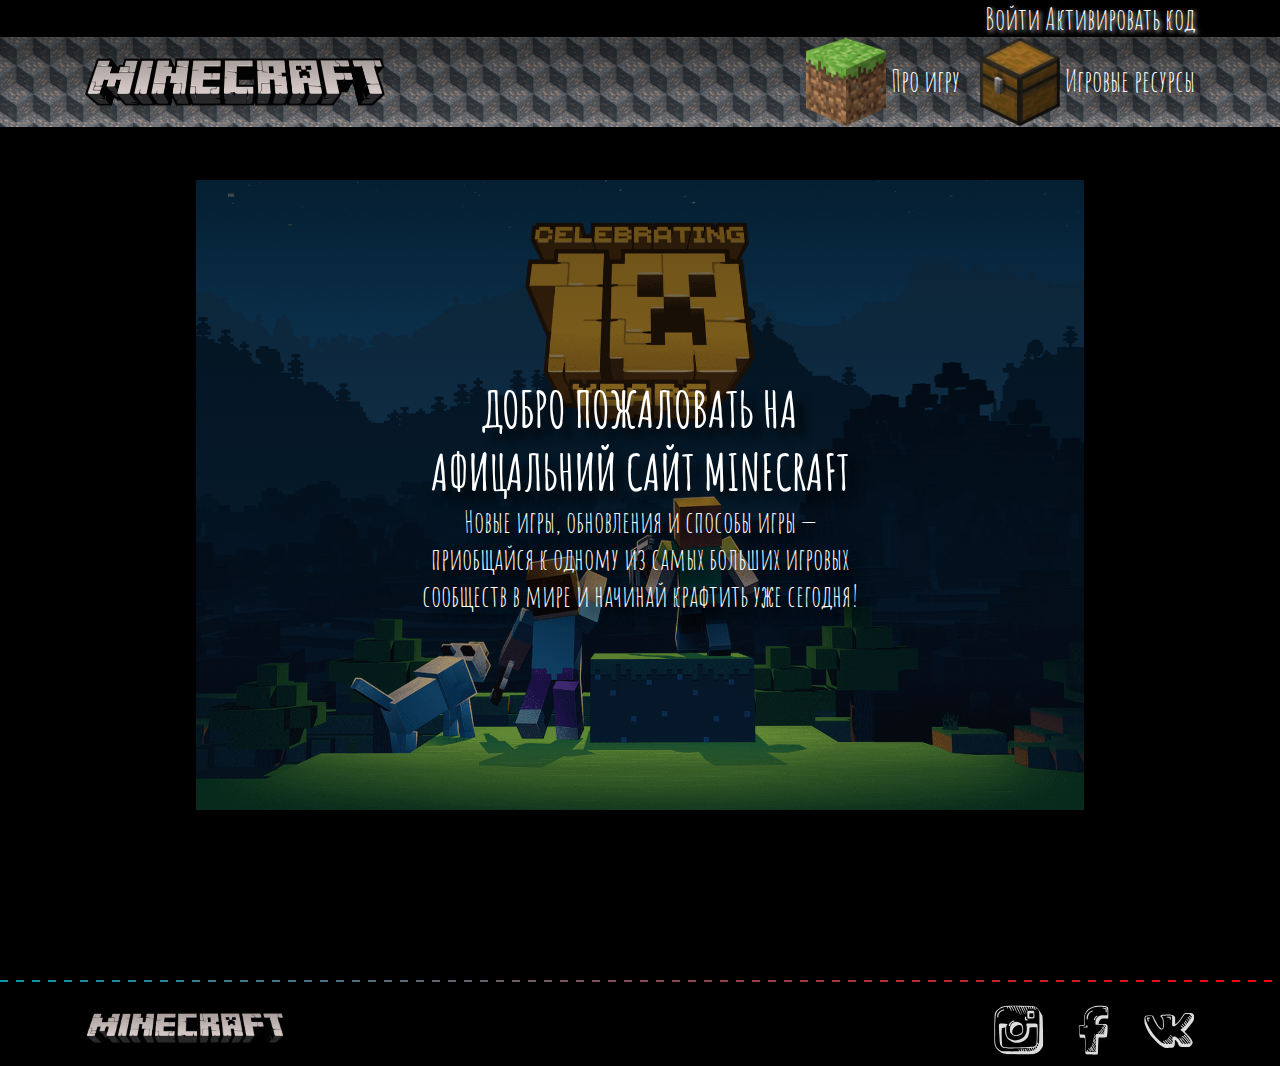
<file: index.html>
<!DOCTYPE html>
<html lang="en">
<head>
    <meta charset="UTF-8">
    <meta name="viewport" content="width=device-width, initial-scale=1.0">
    <title>Document</title>

    <!-- FAVICON -->
    <link rel="icon" href="./iimg/favicon/favicon.ico" type="image/x-icon">

    <!-- STYLES -->
    <link rel="stylesheet" href="./css/reset.css">
    <link rel="stylesheet" href="./css/style.css">

    <!-- FONTS -->
    <link rel="preconnect" href="https://fonts.googleapis.com">
    <link rel="preconnect" href="https://fonts.gstatic.com" crossorigin>
    <link href="https://fonts.googleapis.com/css2?family=Amatic+SC:wght@400;700&display=swap" rel="stylesheet">

</head>
<body>
    <header class="header">
            <div class="header__content">

                <div class="header__top">
                    <div class="container">
                        <a href="" class="link-action">
                            Войти
                        </a>
                        <a href="" class="link-action">
                            Активировать код
                        </a>
                    </div>
                </div>

                <div class="header__bottom">
                    <div class="container">
                        <a href="" class="logo">
                            <img src="./iimg/logo_gray.png" alt="">
                        </a>
                        <nav class="menu">
                            <ul class="menu__list">
    
                                <li class="menu__item">
                                    <a href="./about-game.html" class="link-page">
                                        <span class="link-page__wrapper-img">
                                            <img src="./iimg/grass.png" alt="">
                                        </span>
                                        <span class="link-page__wrapper-text">
                                            Про игру
                                        </span>
                                    </a>
                                </li>
    
                                <li class="menu__item">
                                    <a href="./resourse.html" class="link-page">
                                        <span class="link-page__wrapper-img">
                                            <img src="./iimg/chest.png" alt="">
                                        </span>
                                        <span class="link-page__wrapper-text">
                                            Игровые ресурсы
                                        </span>
                                    </a>
                                </li>
    
                            </ul>
                        </nav>
                    </div>
                </div>
            </div>
    </header>
    <main>
        <section class="about-game">
            <div class="container">
                <div class="about-game__content">
                    <div class="img-cont">
                        <div class="img-cont__description">
                            <h1 class="welcome">ДОБРО ПОЖАЛОВАТЬ НА АФИЦАЛЬНИЙ САЙТ MINECRAFT</h1>
                            <p>
                                Новые игры, обновления и способы игры — приобщайся к одному из самых больших игровых сообществ в мире и начинай крафтить уже сегодня!
                            </p>
                        </div>
                    </div>
                </div>
            </div>
        </section>
    </main>
    <footer class="footer">
        <hr class="border-line">
        <div class="container">
            <div class="footer__content">
                <a href="" class="logo-footer">
                    <img src="./iimg/logo_gray.png" alt="">
                </a>
                <ul class="social-list">
                    <li class="social-list__item">
                        <a href="" class="social-link">
                            <svg width="50" height="50" viewBox="0 0 50 50" fill="none" xmlns="http://www.w3.org/2000/svg">
                                <g clip-path="url(#clip0_1_19)">
                                <path d="M49.007 24.862C48.907 19.362 48.707 11.462 48.407 10.262C48.107 9.06199 44.307 3.46199 43.007 2.26199C41.707 1.06199 39.307 0.461989 37.107 0.461989C34.907 0.361989 17.107 -0.338011 12.207 0.261989C7.30701 0.861989 5.40701 2.76199 4.10701 3.86199C3.00701 4.86199 1.60701 5.86199 1.00701 7.76199C0.407008 9.66199 0.307008 15.162 0.207008 20.962C0.107008 26.862 0.207008 33.462 0.207008 36.262C0.207008 39.062 1.50701 41.762 2.90701 43.562C4.30701 45.362 7.20701 47.262 8.90701 47.862C10.607 48.462 11.307 48.762 16.107 48.862C21.007 48.962 24.307 49.162 31.007 49.062C37.607 48.962 40.207 48.662 43.107 47.262C46.007 45.862 48.207 42.362 48.907 40.462C49.607 38.562 49.107 30.462 49.007 24.862ZM35.907 45.762C35.807 45.862 34.907 46.062 34.807 45.862C34.607 45.662 33.307 42.862 33.307 42.762C33.307 42.562 34.507 42.562 34.607 42.662C34.707 42.762 36.007 45.662 35.907 45.762ZM11.107 26.862C11.207 28.062 11.907 31.962 14.507 34.062C17.107 36.162 19.307 37.062 21.607 37.262C23.907 37.462 27.007 36.962 28.707 36.062C30.407 35.162 33.007 33.362 33.907 31.262C34.807 29.162 35.407 26.462 35.407 25.062C35.407 23.662 35.607 22.162 35.707 22.062C35.807 21.962 42.407 21.662 42.607 21.962C42.807 22.262 42.907 31.762 42.707 34.462C42.507 37.162 42.507 39.362 41.507 40.062C40.507 40.862 40.507 41.162 37.307 41.362C34.107 41.562 29.507 42.062 24.607 42.062C19.707 42.062 14.007 41.962 12.007 41.762C10.007 41.562 8.40701 40.962 8.20701 40.162C8.00701 39.362 7.80701 33.662 7.70701 30.162C7.60701 26.662 7.70701 23.062 7.90701 22.762C8.10701 22.562 11.307 21.662 11.407 21.762C11.307 21.962 11.007 25.662 11.107 26.862ZM36.807 45.562C36.607 45.462 35.407 42.562 35.407 42.562C35.407 42.462 36.507 42.462 36.607 42.462C36.707 42.462 38.307 44.962 38.207 45.062C38.107 45.162 36.907 45.662 36.807 45.562ZM39.907 44.662C39.707 44.862 39.107 44.962 39.007 44.962C38.907 44.962 37.707 42.462 37.607 42.362C37.507 42.262 38.607 42.262 38.707 42.362C39.007 42.562 40.107 44.562 39.907 44.662ZM40.707 44.262C40.507 44.162 39.707 42.462 39.607 42.362C39.607 42.262 40.507 41.862 40.607 41.962C40.807 42.062 41.607 43.562 41.607 43.562C41.607 43.562 40.907 44.262 40.707 44.262ZM42.307 42.862C42.107 42.762 41.507 41.562 41.407 41.462C41.407 41.362 42.307 40.762 42.307 40.762C42.307 40.762 43.107 41.562 43.107 41.662C43.107 41.762 42.507 42.962 42.307 42.862ZM43.607 40.762C43.407 40.862 42.807 39.862 42.807 39.762C42.807 39.662 42.907 38.462 43.107 38.462C43.207 38.462 44.207 39.562 44.307 39.662C44.407 39.762 43.807 40.762 43.607 40.762ZM45.307 26.562C45.107 31.862 45.207 34.462 45.107 36.062C44.907 37.662 44.607 38.562 44.507 38.562C44.407 38.562 43.407 37.162 43.407 36.962C43.407 36.762 43.507 32.662 43.607 29.462C43.707 26.262 43.707 20.862 43.607 19.862C43.507 18.862 43.207 18.462 42.607 18.262C42.007 18.062 37.707 18.062 35.507 18.062C33.307 18.062 32.707 18.062 32.507 18.262C32.407 18.462 32.307 19.462 32.407 19.862C32.507 20.262 32.807 21.062 32.807 21.162C32.807 21.262 33.007 26.362 31.907 28.362C30.907 30.362 29.907 32.462 26.307 33.762C22.707 35.062 21.007 35.362 17.807 34.262C14.607 33.162 13.307 31.062 12.807 29.662C12.307 28.262 12.007 24.862 12.207 22.762C12.407 20.662 12.507 20.262 12.907 19.862C13.207 19.462 13.607 19.262 13.507 18.962C13.407 18.662 13.107 18.562 12.007 18.262C10.907 17.962 8.00701 18.062 7.00701 17.962C6.00701 17.862 5.30701 18.062 5.00701 18.962C4.60701 19.962 5.30701 28.562 5.50701 32.662C5.70701 36.762 5.90701 38.962 6.90701 40.362C7.90701 41.762 8.70701 42.262 10.207 42.462C11.707 42.662 14.507 43.062 17.307 42.962C20.207 42.862 27.107 42.662 28.807 42.662C30.507 42.662 32.607 42.562 32.707 42.562C32.807 42.562 34.207 45.562 34.107 45.662C34.007 45.762 33.207 45.862 33.007 45.762C32.907 45.662 31.707 43.062 31.407 43.062C31.107 43.062 30.607 43.262 30.607 43.462C30.607 43.662 32.007 45.762 31.907 45.762C31.807 45.762 30.607 45.862 30.407 45.762C30.307 45.662 29.407 43.262 29.307 43.262C29.207 43.262 28.707 43.262 28.607 43.462C28.507 43.562 29.507 45.662 29.407 45.662C29.307 45.662 28.507 45.762 28.407 45.562C28.307 45.462 27.507 43.362 27.307 43.362C27.107 43.362 26.707 43.562 26.707 43.662C26.707 43.762 27.407 45.662 27.307 45.662C27.207 45.662 26.107 45.762 26.007 45.662C25.907 45.562 25.407 43.962 25.207 43.962C25.007 43.962 24.407 44.162 24.507 44.362C24.607 44.562 25.207 45.762 25.007 45.762C24.807 45.762 19.307 46.062 14.707 45.862C10.107 45.662 8.30701 46.062 6.60701 45.162C4.90701 44.262 2.60701 41.962 1.90701 40.162C1.20701 38.462 0.907008 33.762 1.10701 30.362C1.30701 26.962 0.907008 22.162 1.20701 17.462C1.50701 12.762 1.10701 6.86199 4.70701 4.36199C5.50701 3.76199 7.50701 2.36199 8.90701 1.96199C10.207 1.56199 12.407 1.06199 12.707 1.36199C13.007 1.66199 13.307 3.16199 13.607 3.16199C13.907 3.16199 14.407 3.06199 14.307 2.76199C14.207 2.46199 13.607 1.36199 13.807 1.36199C14.007 1.36199 14.407 1.26199 14.607 1.36199C14.707 1.46199 16.207 3.26199 16.607 4.36199C17.007 5.46199 17.007 5.46199 17.207 5.46199C17.407 5.46199 17.607 5.26199 17.607 4.96199C17.507 4.66199 17.007 3.06199 16.607 2.26199C16.107 1.46199 15.807 1.06199 16.007 1.06199C16.207 1.06199 16.607 0.761989 16.907 1.06199C17.207 1.36199 18.507 3.26199 19.007 4.16199C19.507 5.06199 19.407 5.36199 19.607 5.36199C19.807 5.36199 20.107 5.26199 20.007 4.76199C19.807 4.26199 19.307 3.06199 18.807 2.16199C18.307 1.26199 18.007 0.861989 18.107 0.861989C18.207 0.861989 19.407 0.761989 19.607 0.961989C19.807 1.16199 21.407 4.36199 22.007 5.56199C22.607 6.76199 22.907 7.76199 23.107 7.76199C23.307 7.76199 23.507 7.66199 23.407 7.46199C23.307 7.26199 21.607 3.56199 21.207 2.36199C20.807 1.16199 20.607 0.861989 20.807 0.861989C21.007 0.861989 21.707 0.661989 21.907 0.861989C22.107 1.06199 23.407 3.86199 24.407 5.76199C25.407 7.66199 26.207 9.26199 26.307 9.26199C26.407 9.26199 26.607 9.06199 26.507 8.76199C26.307 8.46199 24.507 4.16199 24.107 3.36199C23.707 2.56199 23.007 0.861989 23.207 0.861989C23.407 0.861989 24.207 0.761989 24.307 0.961989C24.407 1.16199 26.307 4.26199 27.107 6.36199C27.907 8.46199 28.107 9.06199 28.207 9.06199C28.307 9.06199 28.407 8.86199 28.407 8.76199C28.407 8.66199 27.207 5.26199 26.507 3.76199C25.807 2.26199 25.307 1.16199 25.507 1.16199C25.707 1.16199 26.707 1.06199 26.807 1.26199C26.907 1.46199 29.007 5.76199 29.507 6.86199C30.007 7.96199 30.307 8.66199 30.407 8.66199C30.507 8.66199 30.707 8.46199 30.607 8.06199C30.407 7.66199 28.907 3.36199 28.407 2.46199C27.907 1.56199 27.807 1.16199 28.007 1.16199C28.207 1.16199 28.807 1.06199 28.907 1.36199C29.007 1.66199 31.807 7.86199 31.907 7.86199C32.007 7.86199 32.207 7.76199 32.207 7.56199C32.207 7.36199 30.507 3.06199 30.207 2.26199C29.907 1.56199 29.807 1.16199 30.007 1.16199C30.207 1.16199 31.207 1.16199 31.207 1.26199C31.207 1.36199 33.107 5.56199 33.307 5.56199C33.507 5.56199 33.607 5.46199 33.607 5.16199C33.607 4.86199 32.407 2.06199 32.307 1.86199C32.207 1.56199 32.007 1.36199 32.207 1.26199C32.407 1.26199 33.607 1.36199 33.607 1.36199C33.607 1.36199 34.607 3.46199 34.807 3.46199C35.007 3.46199 35.507 3.16199 35.307 2.76199C35.107 2.36199 34.507 1.16199 34.707 1.16199C34.907 1.16199 35.507 1.06199 35.607 1.26199C35.707 1.46199 36.807 3.86199 37.107 3.86199C37.407 3.86199 37.607 3.66199 37.607 3.46199C37.507 3.26199 36.407 1.16199 36.507 1.16199C36.607 1.16199 37.607 1.06199 37.707 1.26199C37.907 1.46199 38.707 3.46199 39.107 3.46199C39.507 3.46199 39.707 3.06199 39.607 2.96199C39.507 2.76199 38.707 1.26199 38.907 1.26199C39.107 1.26199 39.407 1.16199 39.607 1.46199C39.807 1.76199 41.107 4.86199 41.207 4.86199C41.307 4.86199 41.807 4.46199 41.707 4.26199C41.607 4.06199 40.507 1.56199 40.707 1.46199C40.907 1.36199 41.507 1.46199 41.907 2.06199C42.307 2.66199 42.507 3.46199 42.707 3.46199C42.907 3.46199 43.307 3.16199 43.407 3.16199C43.507 3.16199 45.207 4.86199 45.307 7.96199C45.407 11.062 45.507 21.262 45.307 26.562ZM9.70701 3.96199C9.10701 3.96199 7.20701 4.66199 5.80701 5.66199C4.40701 6.66199 3.40701 8.66199 3.30701 9.36199C3.20701 10.062 3.30701 11.762 3.40701 11.862C3.60701 12.062 4.10701 11.962 4.30701 11.862C4.50701 11.762 4.40701 11.062 4.30701 10.462C4.20701 9.76199 4.70701 8.66199 5.40701 7.76199C6.10701 6.86199 7.60701 5.66199 8.40701 5.36199C9.20701 5.06199 10.007 4.96199 10.207 4.76199C10.407 4.56199 10.307 4.06199 9.70701 3.96199ZM32.307 13.562C32.007 13.462 32.207 11.562 32.107 11.362C32.007 11.162 31.007 11.062 31.007 11.262C31.007 11.462 30.807 14.262 31.007 14.562C31.207 14.862 32.907 14.962 33.307 14.962C33.707 14.962 33.607 14.362 33.507 14.062C33.507 13.662 32.607 13.662 32.307 13.562ZM39.007 5.26199C38.407 5.16199 34.207 5.26199 33.707 5.46199C33.207 5.66199 33.207 7.06199 33.307 8.36199C33.407 9.66199 33.407 12.462 33.607 12.662C34.107 13.262 39.307 13.062 40.007 12.862C40.707 12.662 40.407 8.26199 40.307 7.16199C40.207 6.06199 39.607 5.36199 39.007 5.26199ZM39.107 11.662C38.807 11.662 35.707 11.762 35.507 11.562C35.307 11.362 35.407 8.16199 35.507 7.86199C35.607 7.66199 39.107 7.56199 39.307 7.76199C39.507 7.96199 39.407 11.662 39.107 11.662ZM20.107 15.962C20.607 15.862 20.407 15.162 20.107 15.062C19.807 14.962 18.707 15.262 17.407 16.162C16.007 17.062 15.107 18.362 14.907 18.962C14.707 19.562 14.807 20.362 15.007 20.462C15.007 20.462 15.507 20.562 15.807 20.562C16.107 20.562 16.107 19.062 17.007 17.962C17.807 16.762 19.607 16.062 20.107 15.962ZM22.607 16.262C19.807 16.062 17.907 17.962 17.307 18.662C15.707 20.662 15.707 25.062 16.307 26.962C16.907 28.862 20.107 30.362 21.307 30.562C22.507 30.862 27.107 29.962 28.407 27.762C29.707 25.562 29.307 22.162 28.607 19.962C27.907 17.762 25.407 16.562 22.607 16.262ZM27.607 27.362C26.407 28.562 24.307 29.762 22.107 29.662C19.907 29.562 17.907 28.462 18.207 25.962C18.507 23.462 19.607 22.562 20.707 21.462C21.407 20.762 23.307 19.562 24.807 19.562C26.307 19.562 27.107 19.462 27.807 21.062C28.507 22.662 28.707 26.162 27.607 27.362Z" fill="#ddd"/>
                                </g>
                                <defs>
                                <clipPath id="clip0_1_19">
                                <rect width="49.111" height="49.111" fill="white" transform="translate(0.16301)"/>
                                </clipPath>
                                </defs>
                                </svg>
                                
                        </a>
                    </li>
                    <li class="social-list__item">
                        <a href="" class="social-link">
                            <svg width="50" height="50" viewBox="0 0 50 50" fill="none" xmlns="http://www.w3.org/2000/svg">
                                <g clip-path="url(#clip0_1_2)">
                                <path d="M39.156 2.4C38.856 0.3 33.856 0 30.956 0C28.056 0 25.056 0.3 21.156 2.4C17.256 4.5 15.956 8.1 15.356 10.3C14.956 12.6 15.556 19 15.556 19.2C15.556 19.4 12.556 19.4 11.356 19.4C10.156 19.5 9.956 20 9.856 20.3C9.756 20.6 10.356 29 10.356 29L10.756 32C11.456 32.4 14.656 32.2 15.156 32.3C15.756 32.4 15.956 33.2 15.956 35.3C16.056 37.4 16.356 45.5 16.356 47.2C16.456 48.9 17.156 48.9 18.956 48.9C20.756 48.9 27.756 49.2 28.156 49.2C28.556 49.2 28.956 48.7 28.956 47.1C28.956 45.5 29.456 32.4 29.556 32.1C29.656 31.8 30.656 32.1 31.556 32.1C32.456 32.1 36.756 31.8 37.556 31.7C38.356 31.6 38.656 23.7 38.656 21.2C38.656 18.7 36.956 18.5 35.956 18.5C34.856 18.4 29.856 18.7 29.556 18.4C29.256 18.2 30.556 14.3 32.156 13.5C33.856 12.7 37.956 13.1 38.456 13.2C38.956 13.3 39.356 12.1 39.356 11.2C39.356 10.2 39.356 4.5 39.156 2.4ZM35.556 19.3C35.756 19.3 36.456 20.1 36.656 20.4C36.856 20.7 36.556 21.3 36.456 21.4C36.356 21.5 35.556 20 35.456 19.8C35.356 19.6 35.456 19.3 35.556 19.3ZM38.156 9.8C37.656 9.9 33.256 9.4 30.656 10.3C28.156 11.2 26.756 13.8 26.556 15.2C26.356 16.6 26.356 19.2 26.756 19.2C27.156 19.2 30.756 19.3 32.056 19.3C33.456 19.4 34.156 19.3 34.256 19.5C34.356 19.7 36.256 22.4 36.256 22.6C36.256 22.8 36.056 23.7 35.956 23.6C35.856 23.5 34.056 20.4 33.956 20.5C33.856 20.6 33.456 21.1 33.756 21.4C33.956 21.7 35.856 24.6 35.856 24.7C35.856 24.8 35.556 25.5 35.456 25.3C35.356 25.1 33.156 21.4 33.056 21.5C32.956 21.6 32.556 22 32.756 22.3C32.956 22.6 35.256 25.9 35.256 26C35.256 26.2 35.256 27.5 35.056 27.5C34.856 27.4 32.756 23.5 32.456 23.5C32.056 23.5 31.956 24.2 32.156 24.4C32.356 24.6 34.856 28.3 34.856 28.4C34.856 28.5 34.256 28.8 34.056 28.7C33.856 28.5 31.856 24.7 31.656 24.7C31.456 24.7 30.856 25 31.056 25.2C31.256 25.5 33.156 28.6 33.056 28.7C32.956 28.7 32.556 28.9 32.256 28.5C31.956 28.2 30.356 25.4 30.156 25.5C29.956 25.6 29.556 26 29.756 26.2C29.956 26.5 31.756 28.6 31.556 28.7C31.356 28.8 30.356 28.7 30.256 28.6C30.156 28.5 29.156 26.5 28.956 26.5C28.756 26.5 28.456 26.9 28.556 27.1C28.656 27.3 29.456 28.6 29.356 28.6C29.256 28.6 27.056 28.5 26.956 28.8C26.856 29.1 27.056 30.9 26.956 30.9C26.856 30.8 25.856 28.8 25.656 28.8C25.456 28.8 25.256 29.4 25.356 29.6C25.456 29.9 27.056 31.7 27.056 31.9C27.156 32.1 27.156 33.6 26.956 33.4C26.856 33.2 25.356 30.5 25.256 30.6C25.156 30.7 24.856 31.3 24.956 31.5C25.056 31.7 27.056 34.5 27.056 34.7C27.056 34.9 27.156 36.8 27.056 36.7C26.956 36.5 24.756 32.5 24.656 32.5C24.456 32.5 24.356 33.4 24.456 33.7C24.556 34 27.056 37.7 27.056 37.9C27.056 38.1 27.156 39.1 26.956 39C26.856 38.9 24.256 34.1 24.056 34.2C23.956 34.3 23.856 35 23.856 35.3C23.956 35.6 26.856 40.1 26.956 40.2C27.056 40.3 26.956 42.3 26.856 42.2C26.756 42.1 23.756 36.9 23.556 36.9C23.356 36.9 23.256 37.8 23.356 38.1C23.456 38.3 26.856 43.1 26.856 43.3C26.856 43.6 26.956 44.8 26.856 44.7C26.756 44.6 23.156 38.8 23.056 38.8C22.956 38.8 22.756 39.6 22.756 39.8C22.856 40 26.756 45.9 26.756 46.1C26.756 46.3 26.756 46.5 26.456 46.5C26.256 46.5 25.956 46.5 25.756 46.3C25.556 46.1 22.256 40.7 22.056 40.8C21.856 40.9 21.756 41.7 21.856 42C21.956 42.3 25.356 46.6 25.256 46.6C25.156 46.7 20.556 46.3 20.256 46.3C19.856 46.3 19.556 46.2 19.556 46.2C19.556 46.2 19.756 46 19.256 45.5C18.856 45 18.156 44.3 17.956 44.5C17.656 44.7 17.756 45 17.956 45.2C18.156 45.4 18.856 45.9 18.756 46C18.656 46.1 16.856 46 16.756 45.8C16.656 45.6 16.656 38.4 16.556 35.9C16.456 33.4 16.356 29.8 15.856 29.4C15.256 29 11.156 28.9 10.956 28.7C10.756 28.5 10.256 20.5 10.556 20.4C10.856 20.3 14.756 20.5 15.356 20.1C16.056 19.7 16.156 19 16.056 18.1C15.956 17.2 15.356 10.9 16.556 8.5C17.756 6.1 20.056 3.8 23.656 2.3C27.256 0.9 31.656 1 34.756 1.4C37.856 1.8 38.156 2.4 38.156 3.8C38.556 5.2 38.556 9.7 38.156 9.8ZM17.356 20.1C17.156 20.1 17.156 20.9 17.156 21.1C17.156 21.4 15.556 21.2 15.156 21.2C14.756 21.2 14.356 21.3 14.456 21.6C14.456 21.7 14.456 22 14.656 22.1C14.856 22.2 17.956 22.2 18.256 22.2C18.556 22.2 18.456 20.6 18.456 20.3C18.256 20 17.556 20.1 17.356 20.1ZM22.056 5.4C21.256 5.8 19.756 7 18.756 8.6C17.856 10.1 17.556 11.3 17.556 12.3C17.556 13.3 17.656 14 17.856 14.1C18.056 14.2 18.356 14.1 18.556 14.1C18.756 14.1 18.556 11.2 19.856 8.9C21.156 6.6 23.156 6 23.456 6C23.756 6 23.756 5.5 23.656 5.1C23.656 4.7 22.856 5 22.056 5.4ZM28.056 10.2C27.856 10.1 26.956 10.4 26.556 10.9C26.056 11.4 25.256 12.8 25.056 13.3C24.856 13.8 24.956 14.5 25.256 14.6C25.556 14.7 25.756 14.6 25.956 14.5C26.156 14.4 26.156 13.4 26.556 12.5C26.956 11.6 28.156 11.1 28.356 11C28.456 10.9 28.256 10.3 28.056 10.2ZM33.956 2.2C33.556 2.1 33.256 3 33.556 3.1C33.756 3.2 35.356 3.4 35.756 3.5C36.156 3.6 36.456 3.5 36.556 3.8C36.656 4.1 36.556 6.6 36.756 6.7C36.956 6.8 37.656 7.1 37.656 6.4C37.656 5.7 37.756 3 37.456 2.8C37.056 2.6 34.456 2.3 33.956 2.2ZM19.556 42.8C19.256 42.9 19.156 43.1 19.456 43.6C19.756 44.1 21.356 46 21.656 46C21.956 46 22.256 45.7 22.056 45.4C21.756 45 19.856 42.7 19.556 42.8ZM21.256 42C21.156 41.9 20.656 42.4 20.756 42.6C20.756 42.6 22.856 45.3 23.156 45.7C23.456 46.1 23.756 46.2 23.956 46C24.256 45.8 23.856 45.4 23.656 45C23.556 44.6 21.356 42 21.256 42Z" fill="#ddd"/>
                                </g>
                                <defs>
                                <clipPath id="clip0_1_2">
                                <rect width="49.2" height="49.2" fill="white"/>
                                </clipPath>
                                </defs>
                                </svg>
                                
                        </a>
                    </li>
                    <li class="social-list__item">
                        <a href="" class="social-link">
                            <svg width="51" height="50" viewBox="0 0 51 50" fill="none" xmlns="http://www.w3.org/2000/svg">
                                <g clip-path="url(#clip0_1_36)">
                                <path d="M40.793 26.138C40.693 25.838 41.093 25.838 41.993 24.838C42.893 23.938 45.893 20.138 48.193 17.238C50.493 14.338 50.193 12.438 50.093 10.738C49.993 8.93801 48.993 8.13801 47.993 7.73801C46.993 7.33801 42.093 7.53801 41.293 7.63801C40.493 7.73801 40.093 8.13801 39.593 8.83801C39.093 9.53801 36.293 13.938 35.093 15.338C33.993 16.738 31.593 18.938 31.393 18.838C31.193 18.738 31.193 13.038 31.093 11.738C30.893 10.438 28.393 9.23801 26.793 9.13801C25.193 9.03801 18.393 9.33801 17.593 9.53801C16.793 9.73801 16.293 10.538 16.393 10.838C16.493 11.138 17.893 12.538 18.293 13.038C18.693 13.538 19.093 18.438 19.093 20.538C19.093 22.538 18.293 23.438 17.993 23.338C17.693 23.238 16.393 22.738 14.893 20.938C13.293 19.138 9.29302 10.738 9.09302 10.538C8.89302 10.238 8.19302 10.138 5.89302 10.038C3.59302 9.93801 1.29302 10.238 0.893016 10.938C-0.306984 12.938 0.293016 17.038 0.893016 18.838C1.49302 20.638 2.59302 23.738 4.79302 27.138C6.99302 30.638 10.393 34.238 13.693 37.438C16.993 40.638 19.393 41.638 20.793 42.138C22.193 42.638 24.793 42.438 26.993 42.338C29.193 42.238 30.093 41.338 30.493 40.238C30.993 39.138 30.893 36.338 30.793 36.038C30.693 35.738 30.693 34.538 31.193 34.438C31.693 34.438 32.093 35.038 32.893 35.938C33.693 36.838 34.993 40.438 35.493 40.838C36.093 41.238 37.193 41.538 39.093 41.538C40.993 41.538 44.993 41.438 45.793 41.138C46.593 40.838 48.293 38.838 48.593 37.538C48.893 36.238 47.893 34.938 46.993 33.238C45.893 31.438 40.893 26.338 40.793 26.138ZM47.193 37.538C47.093 37.338 43.493 32.938 42.293 31.338C41.093 29.738 40.493 29.138 40.193 29.338C39.793 29.538 39.993 29.938 40.193 30.138C40.393 30.338 46.593 37.738 46.493 37.838C46.393 37.938 45.293 38.238 45.193 38.038C45.093 37.838 42.793 34.438 41.193 32.738C39.693 30.938 38.693 30.138 38.393 30.238C38.093 30.338 37.993 30.838 38.293 31.138C38.593 31.438 40.593 32.938 41.893 34.738C43.193 36.538 44.493 38.038 44.293 38.138C44.093 38.338 42.893 38.238 42.893 38.238C42.793 38.138 40.193 34.738 38.893 33.338C37.593 31.938 37.393 31.838 36.993 31.938C36.593 32.138 37.393 32.838 37.993 33.438C38.593 34.038 41.593 37.638 41.793 37.838C41.993 38.038 42.093 38.438 41.893 38.438C41.693 38.438 40.493 38.438 40.393 38.338C40.293 38.238 36.193 32.338 35.793 32.338C35.393 32.238 35.193 32.538 35.293 32.738C35.393 32.938 39.593 38.138 39.293 38.238C38.993 38.338 38.293 38.338 38.093 38.038C37.793 37.838 35.293 34.038 33.693 32.738C32.093 31.438 31.093 31.038 30.293 31.038C29.493 31.038 28.993 31.738 28.993 31.738C28.993 31.738 26.693 29.038 26.393 29.138C25.993 29.238 25.993 29.538 26.193 29.838C26.393 30.138 28.493 32.138 28.493 32.338C28.493 32.438 28.293 33.738 28.293 33.838C28.293 33.938 25.293 30.638 25.093 30.638C24.893 30.738 24.693 31.338 24.793 31.538C24.893 31.738 28.593 34.738 28.593 35.038C28.693 35.338 28.793 37.238 28.593 37.038C28.393 36.838 24.593 32.338 24.393 32.338C24.193 32.338 23.793 32.938 23.893 33.138C24.093 33.338 28.493 37.638 28.393 37.838C28.393 38.038 27.993 38.338 27.693 38.238C27.393 38.138 23.493 33.538 23.093 33.638C22.693 33.838 22.393 34.038 22.693 34.338C22.993 34.638 26.793 38.238 26.693 38.438C26.593 38.638 25.493 38.538 25.293 38.438C25.093 38.338 21.993 34.238 21.393 34.438C20.893 34.538 20.793 35.038 20.993 35.238C21.193 35.538 24.493 38.438 24.293 38.538C24.093 38.638 23.093 38.638 22.893 38.538C22.593 38.438 19.993 35.338 19.593 35.238C19.293 35.138 18.993 35.638 19.093 35.838C19.193 36.038 21.293 38.038 21.193 38.238C21.093 38.438 18.293 37.538 16.893 36.438C15.493 35.338 12.093 32.138 9.89302 29.138C7.69302 26.138 6.39302 24.538 4.39302 20.638C2.39302 16.738 0.693016 12.338 1.69302 11.238C1.99302 10.838 2.69302 10.638 3.59302 10.638C4.49302 10.638 7.89302 10.538 8.09302 10.838C8.29302 11.138 11.093 17.438 12.693 19.738C14.293 22.038 15.793 23.538 16.693 23.938C17.693 24.338 18.993 23.938 19.493 22.738C19.993 21.538 19.993 19.538 19.793 17.938C19.593 16.338 19.793 13.638 19.093 12.538C18.393 11.438 17.793 10.638 17.793 10.538C17.893 10.338 21.393 10.138 23.793 10.038C26.193 9.93801 27.993 9.73801 28.093 11.038C28.193 12.338 28.193 14.138 28.093 16.938C27.993 19.638 28.093 20.338 28.993 20.738C29.893 21.138 31.093 20.638 33.093 18.838C35.093 17.038 37.093 14.238 38.393 12.238C39.693 10.238 40.793 8.83801 40.893 8.73801C41.093 8.63801 45.293 8.33801 45.693 8.63801C46.093 8.93801 47.393 10.638 47.593 10.738C47.793 10.938 47.793 11.138 47.793 11.238C47.793 11.338 47.493 12.138 47.293 11.938C47.093 11.738 45.593 10.138 45.293 10.238C44.993 10.338 44.893 10.538 45.093 10.938C45.393 11.238 46.993 12.538 46.893 12.738C46.893 12.938 46.293 13.838 46.193 13.738C46.093 13.638 44.293 11.338 43.993 11.438C43.793 11.538 43.393 12.038 43.693 12.238C43.893 12.538 45.593 14.238 45.593 14.438C45.593 14.638 44.993 15.538 44.893 15.438C44.793 15.338 42.893 13.338 42.693 13.438C42.493 13.538 42.193 13.738 42.393 14.038C42.593 14.338 44.593 15.938 44.493 16.238C44.393 16.538 43.793 17.638 43.693 17.538C43.493 17.438 41.393 14.838 41.193 15.038C40.993 15.238 40.693 15.438 40.893 15.638C41.093 15.838 43.093 18.138 43.093 18.238C43.093 18.338 42.593 19.038 42.493 19.038C42.393 19.038 40.493 16.738 40.293 16.838C40.093 16.938 39.693 17.238 39.793 17.438C39.893 17.638 41.893 19.538 41.593 19.938C41.293 20.338 41.093 20.638 40.893 20.638C40.693 20.638 38.693 18.138 38.493 18.238C38.293 18.338 37.893 18.538 37.993 18.838C38.093 19.138 40.393 21.238 40.293 21.438C40.193 21.638 39.593 22.138 39.393 22.038C39.193 21.938 37.393 19.838 37.093 19.938C36.793 20.038 36.593 20.038 36.593 20.338C36.593 20.638 38.593 22.438 38.493 22.638C38.293 22.838 37.293 23.338 36.893 23.738C36.493 24.138 36.493 24.438 36.793 24.638C37.093 24.838 41.193 28.138 43.493 31.138C45.793 34.138 46.393 35.338 46.693 36.138C47.293 36.838 47.293 37.738 47.193 37.538ZM5.89302 12.238C5.59302 12.038 2.99302 12.038 2.89302 12.338C2.79302 12.638 3.79302 15.838 4.09302 16.038C4.49302 16.238 4.79302 15.938 4.89302 15.738C4.99302 15.538 4.19302 13.338 4.29302 13.138C4.29302 12.938 5.69302 13.038 5.89302 13.038C6.09302 12.938 6.19302 12.438 5.89302 12.238ZM22.693 11.238C22.593 11.438 22.693 11.938 22.993 12.038C23.293 12.138 25.393 12.238 25.593 12.338C25.793 12.438 25.793 13.538 25.793 13.938C25.893 14.338 26.493 14.138 26.693 13.938C26.893 13.738 26.793 11.538 26.693 11.338C26.593 11.138 22.793 11.138 22.693 11.238Z" fill="#ddd"/>
                                </g>
                                <defs>
                                <clipPath id="clip0_1_36">
                                <rect width="49.963" height="49.963" fill="white" transform="translate(0.200012)"/>
                                </clipPath>
                                </defs>
                                </svg>
                                
                        </a>
                    </li>
                </ul>
            </div>
        </div>
    </footer>
</body>
</html>
</file>
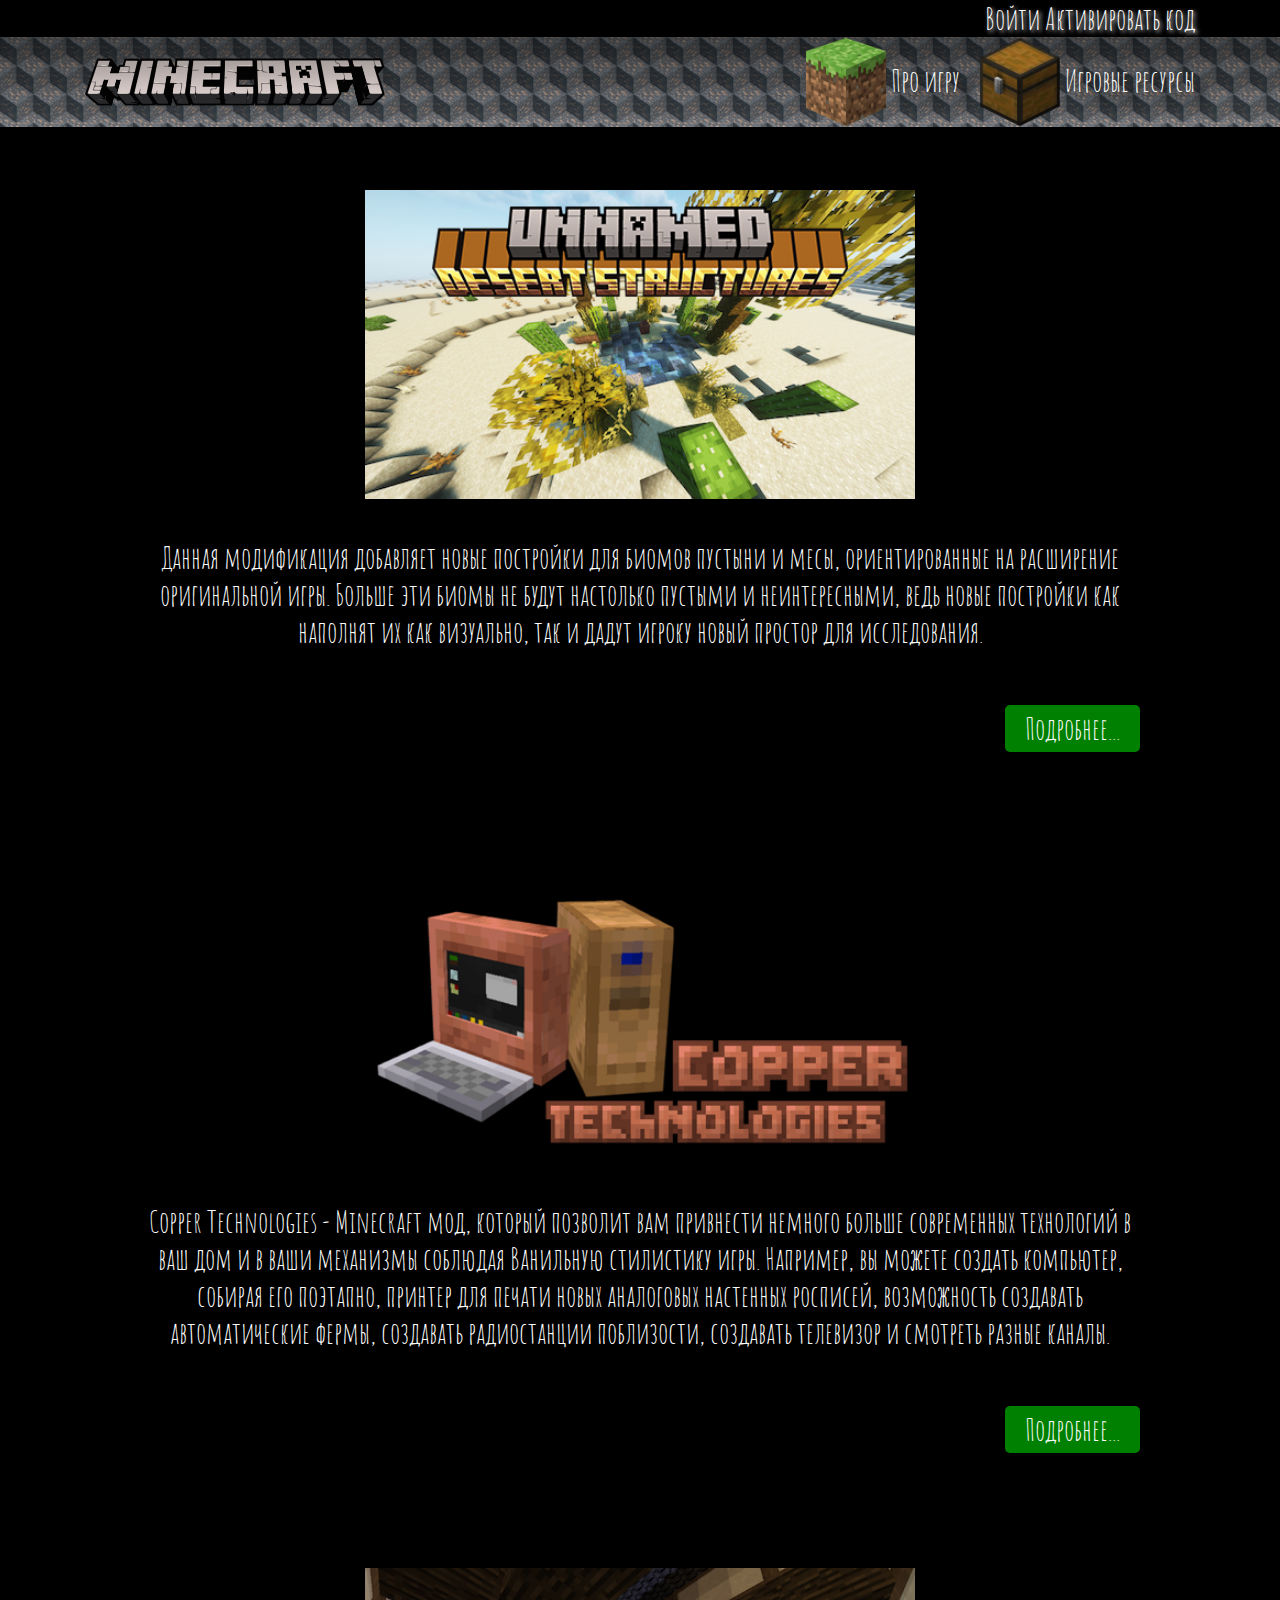
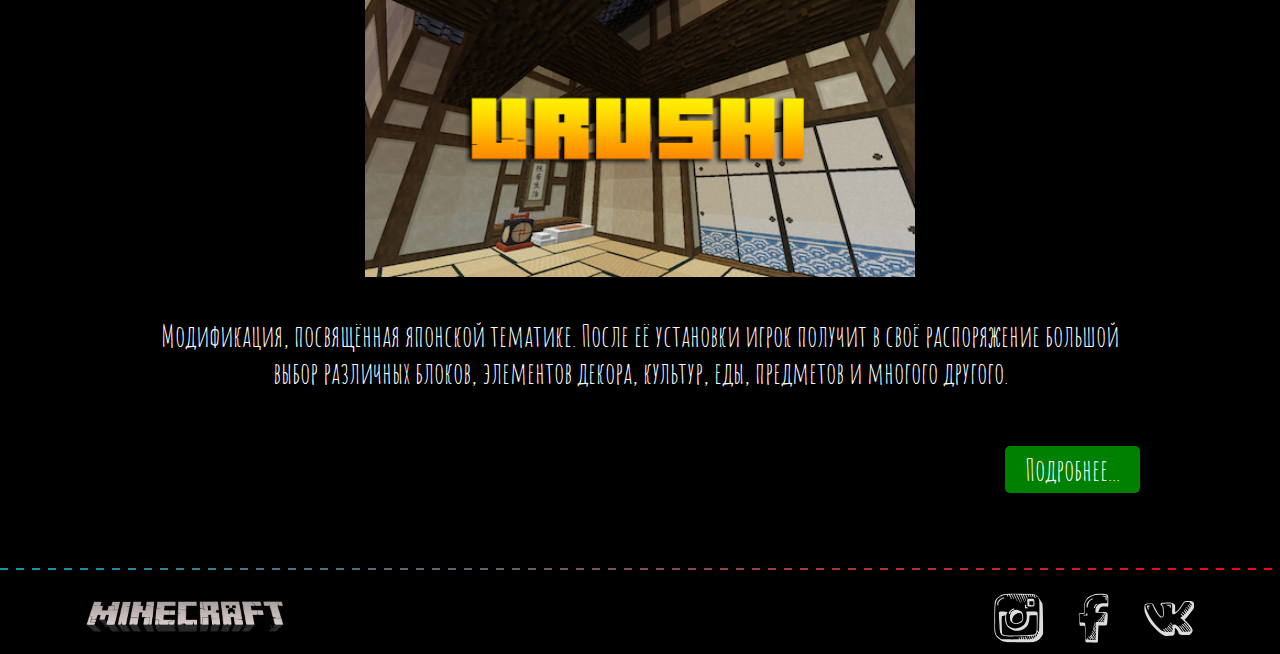
<file: resourse.html>
<!DOCTYPE html>
<html lang="en">
<head>
    <meta charset="UTF-8">
    <meta name="viewport" content="width=device-width, initial-scale=1.0">
    <title>Document</title>

    <!-- FAVICON -->
    <link rel="icon" href="./iimg/favicon/favicon.ico" type="image/x-icon">

    <!-- STYLES -->
    <link rel="stylesheet" href="./css/reset.css">
    <link rel="stylesheet" href="./css/style.css">

    <!-- FONTS -->
    <link rel="preconnect" href="https://fonts.googleapis.com">
    <link rel="preconnect" href="https://fonts.gstatic.com" crossorigin>
    <link href="https://fonts.googleapis.com/css2?family=Amatic+SC:wght@400;700&display=swap" rel="stylesheet">

</head>
<body>
    <header class="header">
            <div class="header__content">

                <div class="header__top">
                    <div class="container">
                        <a href="" class="link-action">
                            Войти
                        </a>
                        <a href="" class="link-action">
                            Активировать код
                        </a>
                    </div>
                </div>

                <div class="header__bottom">
                    <div class="container">
                        <a href="" class="logo">
                            <img src="./iimg/logo_gray.png" alt="">
                        </a>
                        <nav class="menu">
                            <ul class="menu__list">
    
                                <li class="menu__item">
                                    <a href="./about-game.html" class="link-page">
                                        <span class="link-page__wrapper-img">
                                            <img src="./iimg/grass.png" alt="">
                                        </span>
                                        <span class="link-page__wrapper-text">
                                            Про игру
                                        </span>
                                    </a>
                                </li>
    
                                <li class="menu__item">
                                    <a href="" class="link-page">
                                        <span class="link-page__wrapper-img">
                                            <img src="./iimg/chest.png" alt="">
                                        </span>
                                        <span class="link-page__wrapper-text">
                                            Игровые ресурсы
                                        </span>
                                    </a>
                                </li>
    
                            </ul>
                        </nav>
                    </div>
                </div>
            </div>
    </header>
    <main>
        <section class="mods">
            <div class="container">
                <div class="mods__content">
                    <ul class="mods-list">
                        <li class="mods-list__item">
                            <div class="mods__img"><img src="./iimg/mods/desert.jpg" alt=""></div>
                            <div class="mods__description">
                                <p>Данная модификация добавляет новые постройки для биомов пустыни и месы, ориентированные на расширение оригинальной игры. Больше эти биомы не будут настолько пустыми и неинтересными, ведь новые постройки как наполнят их как визуально, так и дадут игроку новый простор для исследования.</p>
                            </div>
                            <div class="wrapper-link"><a href="#!" class="mods__link">Подробнее...</a></div>
                        </li>
                        <li class="mods-list__item">
                            <div class="mods__img"><img src="./iimg/mods/copper techno.png" alt=""></div>
                            <div class="mods__description">
                                <p>Copper Technologies - Minecraft мод, который позволит вам привнести немного больше современных технологий в ваш дом и в ваши механизмы соблюдая Ванильную стилистику игры. Например, вы можете создать компьютер, собирая его поэтапно, принтер для печати новых аналоговых настенных росписей, возможность создавать автоматические фермы, создавать радиостанции поблизости, создавать телевизор и смотреть разные каналы.</p>
                            </div>
                            <div class="wrapper-link"><a href="" class="mods__link">Подробнее...</a></div>
                        </li>
                        <li class="mods-list__item">
                            <div class="mods__img"><img src="./iimg/mods/urush.jpg" alt=""></div>
                            <div class="mods__description">
                                <p>Модификация, посвящённая японской тематике. После её установки игрок получит в своё распоряжение большой выбор различных блоков, элементов декора, культур, еды, предметов и многого другого.</p>
                            </div>
                            <div class="wrapper-link"><a href="" class="mods__link">Подробнее...</a></div>
                        </li>
                    </ul>
                </div>
            </div>
        </section>
    </main>
    <footer class="footer">
        <hr class="border-line">
        <div class="container">
            <div class="footer__content">
                <a href="" class="logo-footer">
                    <img src="./iimg/logo_gray.png" alt="">
                </a>
                <ul class="social-list">
                    <li class="social-list__item">
                        <a href="" class="social-link">
                            <svg width="50" height="50" viewBox="0 0 50 50" fill="none" xmlns="http://www.w3.org/2000/svg">
                                <g clip-path="url(#clip0_1_19)">
                                <path d="M49.007 24.862C48.907 19.362 48.707 11.462 48.407 10.262C48.107 9.06199 44.307 3.46199 43.007 2.26199C41.707 1.06199 39.307 0.461989 37.107 0.461989C34.907 0.361989 17.107 -0.338011 12.207 0.261989C7.30701 0.861989 5.40701 2.76199 4.10701 3.86199C3.00701 4.86199 1.60701 5.86199 1.00701 7.76199C0.407008 9.66199 0.307008 15.162 0.207008 20.962C0.107008 26.862 0.207008 33.462 0.207008 36.262C0.207008 39.062 1.50701 41.762 2.90701 43.562C4.30701 45.362 7.20701 47.262 8.90701 47.862C10.607 48.462 11.307 48.762 16.107 48.862C21.007 48.962 24.307 49.162 31.007 49.062C37.607 48.962 40.207 48.662 43.107 47.262C46.007 45.862 48.207 42.362 48.907 40.462C49.607 38.562 49.107 30.462 49.007 24.862ZM35.907 45.762C35.807 45.862 34.907 46.062 34.807 45.862C34.607 45.662 33.307 42.862 33.307 42.762C33.307 42.562 34.507 42.562 34.607 42.662C34.707 42.762 36.007 45.662 35.907 45.762ZM11.107 26.862C11.207 28.062 11.907 31.962 14.507 34.062C17.107 36.162 19.307 37.062 21.607 37.262C23.907 37.462 27.007 36.962 28.707 36.062C30.407 35.162 33.007 33.362 33.907 31.262C34.807 29.162 35.407 26.462 35.407 25.062C35.407 23.662 35.607 22.162 35.707 22.062C35.807 21.962 42.407 21.662 42.607 21.962C42.807 22.262 42.907 31.762 42.707 34.462C42.507 37.162 42.507 39.362 41.507 40.062C40.507 40.862 40.507 41.162 37.307 41.362C34.107 41.562 29.507 42.062 24.607 42.062C19.707 42.062 14.007 41.962 12.007 41.762C10.007 41.562 8.40701 40.962 8.20701 40.162C8.00701 39.362 7.80701 33.662 7.70701 30.162C7.60701 26.662 7.70701 23.062 7.90701 22.762C8.10701 22.562 11.307 21.662 11.407 21.762C11.307 21.962 11.007 25.662 11.107 26.862ZM36.807 45.562C36.607 45.462 35.407 42.562 35.407 42.562C35.407 42.462 36.507 42.462 36.607 42.462C36.707 42.462 38.307 44.962 38.207 45.062C38.107 45.162 36.907 45.662 36.807 45.562ZM39.907 44.662C39.707 44.862 39.107 44.962 39.007 44.962C38.907 44.962 37.707 42.462 37.607 42.362C37.507 42.262 38.607 42.262 38.707 42.362C39.007 42.562 40.107 44.562 39.907 44.662ZM40.707 44.262C40.507 44.162 39.707 42.462 39.607 42.362C39.607 42.262 40.507 41.862 40.607 41.962C40.807 42.062 41.607 43.562 41.607 43.562C41.607 43.562 40.907 44.262 40.707 44.262ZM42.307 42.862C42.107 42.762 41.507 41.562 41.407 41.462C41.407 41.362 42.307 40.762 42.307 40.762C42.307 40.762 43.107 41.562 43.107 41.662C43.107 41.762 42.507 42.962 42.307 42.862ZM43.607 40.762C43.407 40.862 42.807 39.862 42.807 39.762C42.807 39.662 42.907 38.462 43.107 38.462C43.207 38.462 44.207 39.562 44.307 39.662C44.407 39.762 43.807 40.762 43.607 40.762ZM45.307 26.562C45.107 31.862 45.207 34.462 45.107 36.062C44.907 37.662 44.607 38.562 44.507 38.562C44.407 38.562 43.407 37.162 43.407 36.962C43.407 36.762 43.507 32.662 43.607 29.462C43.707 26.262 43.707 20.862 43.607 19.862C43.507 18.862 43.207 18.462 42.607 18.262C42.007 18.062 37.707 18.062 35.507 18.062C33.307 18.062 32.707 18.062 32.507 18.262C32.407 18.462 32.307 19.462 32.407 19.862C32.507 20.262 32.807 21.062 32.807 21.162C32.807 21.262 33.007 26.362 31.907 28.362C30.907 30.362 29.907 32.462 26.307 33.762C22.707 35.062 21.007 35.362 17.807 34.262C14.607 33.162 13.307 31.062 12.807 29.662C12.307 28.262 12.007 24.862 12.207 22.762C12.407 20.662 12.507 20.262 12.907 19.862C13.207 19.462 13.607 19.262 13.507 18.962C13.407 18.662 13.107 18.562 12.007 18.262C10.907 17.962 8.00701 18.062 7.00701 17.962C6.00701 17.862 5.30701 18.062 5.00701 18.962C4.60701 19.962 5.30701 28.562 5.50701 32.662C5.70701 36.762 5.90701 38.962 6.90701 40.362C7.90701 41.762 8.70701 42.262 10.207 42.462C11.707 42.662 14.507 43.062 17.307 42.962C20.207 42.862 27.107 42.662 28.807 42.662C30.507 42.662 32.607 42.562 32.707 42.562C32.807 42.562 34.207 45.562 34.107 45.662C34.007 45.762 33.207 45.862 33.007 45.762C32.907 45.662 31.707 43.062 31.407 43.062C31.107 43.062 30.607 43.262 30.607 43.462C30.607 43.662 32.007 45.762 31.907 45.762C31.807 45.762 30.607 45.862 30.407 45.762C30.307 45.662 29.407 43.262 29.307 43.262C29.207 43.262 28.707 43.262 28.607 43.462C28.507 43.562 29.507 45.662 29.407 45.662C29.307 45.662 28.507 45.762 28.407 45.562C28.307 45.462 27.507 43.362 27.307 43.362C27.107 43.362 26.707 43.562 26.707 43.662C26.707 43.762 27.407 45.662 27.307 45.662C27.207 45.662 26.107 45.762 26.007 45.662C25.907 45.562 25.407 43.962 25.207 43.962C25.007 43.962 24.407 44.162 24.507 44.362C24.607 44.562 25.207 45.762 25.007 45.762C24.807 45.762 19.307 46.062 14.707 45.862C10.107 45.662 8.30701 46.062 6.60701 45.162C4.90701 44.262 2.60701 41.962 1.90701 40.162C1.20701 38.462 0.907008 33.762 1.10701 30.362C1.30701 26.962 0.907008 22.162 1.20701 17.462C1.50701 12.762 1.10701 6.86199 4.70701 4.36199C5.50701 3.76199 7.50701 2.36199 8.90701 1.96199C10.207 1.56199 12.407 1.06199 12.707 1.36199C13.007 1.66199 13.307 3.16199 13.607 3.16199C13.907 3.16199 14.407 3.06199 14.307 2.76199C14.207 2.46199 13.607 1.36199 13.807 1.36199C14.007 1.36199 14.407 1.26199 14.607 1.36199C14.707 1.46199 16.207 3.26199 16.607 4.36199C17.007 5.46199 17.007 5.46199 17.207 5.46199C17.407 5.46199 17.607 5.26199 17.607 4.96199C17.507 4.66199 17.007 3.06199 16.607 2.26199C16.107 1.46199 15.807 1.06199 16.007 1.06199C16.207 1.06199 16.607 0.761989 16.907 1.06199C17.207 1.36199 18.507 3.26199 19.007 4.16199C19.507 5.06199 19.407 5.36199 19.607 5.36199C19.807 5.36199 20.107 5.26199 20.007 4.76199C19.807 4.26199 19.307 3.06199 18.807 2.16199C18.307 1.26199 18.007 0.861989 18.107 0.861989C18.207 0.861989 19.407 0.761989 19.607 0.961989C19.807 1.16199 21.407 4.36199 22.007 5.56199C22.607 6.76199 22.907 7.76199 23.107 7.76199C23.307 7.76199 23.507 7.66199 23.407 7.46199C23.307 7.26199 21.607 3.56199 21.207 2.36199C20.807 1.16199 20.607 0.861989 20.807 0.861989C21.007 0.861989 21.707 0.661989 21.907 0.861989C22.107 1.06199 23.407 3.86199 24.407 5.76199C25.407 7.66199 26.207 9.26199 26.307 9.26199C26.407 9.26199 26.607 9.06199 26.507 8.76199C26.307 8.46199 24.507 4.16199 24.107 3.36199C23.707 2.56199 23.007 0.861989 23.207 0.861989C23.407 0.861989 24.207 0.761989 24.307 0.961989C24.407 1.16199 26.307 4.26199 27.107 6.36199C27.907 8.46199 28.107 9.06199 28.207 9.06199C28.307 9.06199 28.407 8.86199 28.407 8.76199C28.407 8.66199 27.207 5.26199 26.507 3.76199C25.807 2.26199 25.307 1.16199 25.507 1.16199C25.707 1.16199 26.707 1.06199 26.807 1.26199C26.907 1.46199 29.007 5.76199 29.507 6.86199C30.007 7.96199 30.307 8.66199 30.407 8.66199C30.507 8.66199 30.707 8.46199 30.607 8.06199C30.407 7.66199 28.907 3.36199 28.407 2.46199C27.907 1.56199 27.807 1.16199 28.007 1.16199C28.207 1.16199 28.807 1.06199 28.907 1.36199C29.007 1.66199 31.807 7.86199 31.907 7.86199C32.007 7.86199 32.207 7.76199 32.207 7.56199C32.207 7.36199 30.507 3.06199 30.207 2.26199C29.907 1.56199 29.807 1.16199 30.007 1.16199C30.207 1.16199 31.207 1.16199 31.207 1.26199C31.207 1.36199 33.107 5.56199 33.307 5.56199C33.507 5.56199 33.607 5.46199 33.607 5.16199C33.607 4.86199 32.407 2.06199 32.307 1.86199C32.207 1.56199 32.007 1.36199 32.207 1.26199C32.407 1.26199 33.607 1.36199 33.607 1.36199C33.607 1.36199 34.607 3.46199 34.807 3.46199C35.007 3.46199 35.507 3.16199 35.307 2.76199C35.107 2.36199 34.507 1.16199 34.707 1.16199C34.907 1.16199 35.507 1.06199 35.607 1.26199C35.707 1.46199 36.807 3.86199 37.107 3.86199C37.407 3.86199 37.607 3.66199 37.607 3.46199C37.507 3.26199 36.407 1.16199 36.507 1.16199C36.607 1.16199 37.607 1.06199 37.707 1.26199C37.907 1.46199 38.707 3.46199 39.107 3.46199C39.507 3.46199 39.707 3.06199 39.607 2.96199C39.507 2.76199 38.707 1.26199 38.907 1.26199C39.107 1.26199 39.407 1.16199 39.607 1.46199C39.807 1.76199 41.107 4.86199 41.207 4.86199C41.307 4.86199 41.807 4.46199 41.707 4.26199C41.607 4.06199 40.507 1.56199 40.707 1.46199C40.907 1.36199 41.507 1.46199 41.907 2.06199C42.307 2.66199 42.507 3.46199 42.707 3.46199C42.907 3.46199 43.307 3.16199 43.407 3.16199C43.507 3.16199 45.207 4.86199 45.307 7.96199C45.407 11.062 45.507 21.262 45.307 26.562ZM9.70701 3.96199C9.10701 3.96199 7.20701 4.66199 5.80701 5.66199C4.40701 6.66199 3.40701 8.66199 3.30701 9.36199C3.20701 10.062 3.30701 11.762 3.40701 11.862C3.60701 12.062 4.10701 11.962 4.30701 11.862C4.50701 11.762 4.40701 11.062 4.30701 10.462C4.20701 9.76199 4.70701 8.66199 5.40701 7.76199C6.10701 6.86199 7.60701 5.66199 8.40701 5.36199C9.20701 5.06199 10.007 4.96199 10.207 4.76199C10.407 4.56199 10.307 4.06199 9.70701 3.96199ZM32.307 13.562C32.007 13.462 32.207 11.562 32.107 11.362C32.007 11.162 31.007 11.062 31.007 11.262C31.007 11.462 30.807 14.262 31.007 14.562C31.207 14.862 32.907 14.962 33.307 14.962C33.707 14.962 33.607 14.362 33.507 14.062C33.507 13.662 32.607 13.662 32.307 13.562ZM39.007 5.26199C38.407 5.16199 34.207 5.26199 33.707 5.46199C33.207 5.66199 33.207 7.06199 33.307 8.36199C33.407 9.66199 33.407 12.462 33.607 12.662C34.107 13.262 39.307 13.062 40.007 12.862C40.707 12.662 40.407 8.26199 40.307 7.16199C40.207 6.06199 39.607 5.36199 39.007 5.26199ZM39.107 11.662C38.807 11.662 35.707 11.762 35.507 11.562C35.307 11.362 35.407 8.16199 35.507 7.86199C35.607 7.66199 39.107 7.56199 39.307 7.76199C39.507 7.96199 39.407 11.662 39.107 11.662ZM20.107 15.962C20.607 15.862 20.407 15.162 20.107 15.062C19.807 14.962 18.707 15.262 17.407 16.162C16.007 17.062 15.107 18.362 14.907 18.962C14.707 19.562 14.807 20.362 15.007 20.462C15.007 20.462 15.507 20.562 15.807 20.562C16.107 20.562 16.107 19.062 17.007 17.962C17.807 16.762 19.607 16.062 20.107 15.962ZM22.607 16.262C19.807 16.062 17.907 17.962 17.307 18.662C15.707 20.662 15.707 25.062 16.307 26.962C16.907 28.862 20.107 30.362 21.307 30.562C22.507 30.862 27.107 29.962 28.407 27.762C29.707 25.562 29.307 22.162 28.607 19.962C27.907 17.762 25.407 16.562 22.607 16.262ZM27.607 27.362C26.407 28.562 24.307 29.762 22.107 29.662C19.907 29.562 17.907 28.462 18.207 25.962C18.507 23.462 19.607 22.562 20.707 21.462C21.407 20.762 23.307 19.562 24.807 19.562C26.307 19.562 27.107 19.462 27.807 21.062C28.507 22.662 28.707 26.162 27.607 27.362Z" fill="#ddd"/>
                                </g>
                                <defs>
                                <clipPath id="clip0_1_19">
                                <rect width="49.111" height="49.111" fill="white" transform="translate(0.16301)"/>
                                </clipPath>
                                </defs>
                                </svg>
                                
                        </a>
                    </li>
                    <li class="social-list__item">
                        <a href="" class="social-link">
                            <svg width="50" height="50" viewBox="0 0 50 50" fill="none" xmlns="http://www.w3.org/2000/svg">
                                <g clip-path="url(#clip0_1_2)">
                                <path d="M39.156 2.4C38.856 0.3 33.856 0 30.956 0C28.056 0 25.056 0.3 21.156 2.4C17.256 4.5 15.956 8.1 15.356 10.3C14.956 12.6 15.556 19 15.556 19.2C15.556 19.4 12.556 19.4 11.356 19.4C10.156 19.5 9.956 20 9.856 20.3C9.756 20.6 10.356 29 10.356 29L10.756 32C11.456 32.4 14.656 32.2 15.156 32.3C15.756 32.4 15.956 33.2 15.956 35.3C16.056 37.4 16.356 45.5 16.356 47.2C16.456 48.9 17.156 48.9 18.956 48.9C20.756 48.9 27.756 49.2 28.156 49.2C28.556 49.2 28.956 48.7 28.956 47.1C28.956 45.5 29.456 32.4 29.556 32.1C29.656 31.8 30.656 32.1 31.556 32.1C32.456 32.1 36.756 31.8 37.556 31.7C38.356 31.6 38.656 23.7 38.656 21.2C38.656 18.7 36.956 18.5 35.956 18.5C34.856 18.4 29.856 18.7 29.556 18.4C29.256 18.2 30.556 14.3 32.156 13.5C33.856 12.7 37.956 13.1 38.456 13.2C38.956 13.3 39.356 12.1 39.356 11.2C39.356 10.2 39.356 4.5 39.156 2.4ZM35.556 19.3C35.756 19.3 36.456 20.1 36.656 20.4C36.856 20.7 36.556 21.3 36.456 21.4C36.356 21.5 35.556 20 35.456 19.8C35.356 19.6 35.456 19.3 35.556 19.3ZM38.156 9.8C37.656 9.9 33.256 9.4 30.656 10.3C28.156 11.2 26.756 13.8 26.556 15.2C26.356 16.6 26.356 19.2 26.756 19.2C27.156 19.2 30.756 19.3 32.056 19.3C33.456 19.4 34.156 19.3 34.256 19.5C34.356 19.7 36.256 22.4 36.256 22.6C36.256 22.8 36.056 23.7 35.956 23.6C35.856 23.5 34.056 20.4 33.956 20.5C33.856 20.6 33.456 21.1 33.756 21.4C33.956 21.7 35.856 24.6 35.856 24.7C35.856 24.8 35.556 25.5 35.456 25.3C35.356 25.1 33.156 21.4 33.056 21.5C32.956 21.6 32.556 22 32.756 22.3C32.956 22.6 35.256 25.9 35.256 26C35.256 26.2 35.256 27.5 35.056 27.5C34.856 27.4 32.756 23.5 32.456 23.5C32.056 23.5 31.956 24.2 32.156 24.4C32.356 24.6 34.856 28.3 34.856 28.4C34.856 28.5 34.256 28.8 34.056 28.7C33.856 28.5 31.856 24.7 31.656 24.7C31.456 24.7 30.856 25 31.056 25.2C31.256 25.5 33.156 28.6 33.056 28.7C32.956 28.7 32.556 28.9 32.256 28.5C31.956 28.2 30.356 25.4 30.156 25.5C29.956 25.6 29.556 26 29.756 26.2C29.956 26.5 31.756 28.6 31.556 28.7C31.356 28.8 30.356 28.7 30.256 28.6C30.156 28.5 29.156 26.5 28.956 26.5C28.756 26.5 28.456 26.9 28.556 27.1C28.656 27.3 29.456 28.6 29.356 28.6C29.256 28.6 27.056 28.5 26.956 28.8C26.856 29.1 27.056 30.9 26.956 30.9C26.856 30.8 25.856 28.8 25.656 28.8C25.456 28.8 25.256 29.4 25.356 29.6C25.456 29.9 27.056 31.7 27.056 31.9C27.156 32.1 27.156 33.6 26.956 33.4C26.856 33.2 25.356 30.5 25.256 30.6C25.156 30.7 24.856 31.3 24.956 31.5C25.056 31.7 27.056 34.5 27.056 34.7C27.056 34.9 27.156 36.8 27.056 36.7C26.956 36.5 24.756 32.5 24.656 32.5C24.456 32.5 24.356 33.4 24.456 33.7C24.556 34 27.056 37.7 27.056 37.9C27.056 38.1 27.156 39.1 26.956 39C26.856 38.9 24.256 34.1 24.056 34.2C23.956 34.3 23.856 35 23.856 35.3C23.956 35.6 26.856 40.1 26.956 40.2C27.056 40.3 26.956 42.3 26.856 42.2C26.756 42.1 23.756 36.9 23.556 36.9C23.356 36.9 23.256 37.8 23.356 38.1C23.456 38.3 26.856 43.1 26.856 43.3C26.856 43.6 26.956 44.8 26.856 44.7C26.756 44.6 23.156 38.8 23.056 38.8C22.956 38.8 22.756 39.6 22.756 39.8C22.856 40 26.756 45.9 26.756 46.1C26.756 46.3 26.756 46.5 26.456 46.5C26.256 46.5 25.956 46.5 25.756 46.3C25.556 46.1 22.256 40.7 22.056 40.8C21.856 40.9 21.756 41.7 21.856 42C21.956 42.3 25.356 46.6 25.256 46.6C25.156 46.7 20.556 46.3 20.256 46.3C19.856 46.3 19.556 46.2 19.556 46.2C19.556 46.2 19.756 46 19.256 45.5C18.856 45 18.156 44.3 17.956 44.5C17.656 44.7 17.756 45 17.956 45.2C18.156 45.4 18.856 45.9 18.756 46C18.656 46.1 16.856 46 16.756 45.8C16.656 45.6 16.656 38.4 16.556 35.9C16.456 33.4 16.356 29.8 15.856 29.4C15.256 29 11.156 28.9 10.956 28.7C10.756 28.5 10.256 20.5 10.556 20.4C10.856 20.3 14.756 20.5 15.356 20.1C16.056 19.7 16.156 19 16.056 18.1C15.956 17.2 15.356 10.9 16.556 8.5C17.756 6.1 20.056 3.8 23.656 2.3C27.256 0.9 31.656 1 34.756 1.4C37.856 1.8 38.156 2.4 38.156 3.8C38.556 5.2 38.556 9.7 38.156 9.8ZM17.356 20.1C17.156 20.1 17.156 20.9 17.156 21.1C17.156 21.4 15.556 21.2 15.156 21.2C14.756 21.2 14.356 21.3 14.456 21.6C14.456 21.7 14.456 22 14.656 22.1C14.856 22.2 17.956 22.2 18.256 22.2C18.556 22.2 18.456 20.6 18.456 20.3C18.256 20 17.556 20.1 17.356 20.1ZM22.056 5.4C21.256 5.8 19.756 7 18.756 8.6C17.856 10.1 17.556 11.3 17.556 12.3C17.556 13.3 17.656 14 17.856 14.1C18.056 14.2 18.356 14.1 18.556 14.1C18.756 14.1 18.556 11.2 19.856 8.9C21.156 6.6 23.156 6 23.456 6C23.756 6 23.756 5.5 23.656 5.1C23.656 4.7 22.856 5 22.056 5.4ZM28.056 10.2C27.856 10.1 26.956 10.4 26.556 10.9C26.056 11.4 25.256 12.8 25.056 13.3C24.856 13.8 24.956 14.5 25.256 14.6C25.556 14.7 25.756 14.6 25.956 14.5C26.156 14.4 26.156 13.4 26.556 12.5C26.956 11.6 28.156 11.1 28.356 11C28.456 10.9 28.256 10.3 28.056 10.2ZM33.956 2.2C33.556 2.1 33.256 3 33.556 3.1C33.756 3.2 35.356 3.4 35.756 3.5C36.156 3.6 36.456 3.5 36.556 3.8C36.656 4.1 36.556 6.6 36.756 6.7C36.956 6.8 37.656 7.1 37.656 6.4C37.656 5.7 37.756 3 37.456 2.8C37.056 2.6 34.456 2.3 33.956 2.2ZM19.556 42.8C19.256 42.9 19.156 43.1 19.456 43.6C19.756 44.1 21.356 46 21.656 46C21.956 46 22.256 45.7 22.056 45.4C21.756 45 19.856 42.7 19.556 42.8ZM21.256 42C21.156 41.9 20.656 42.4 20.756 42.6C20.756 42.6 22.856 45.3 23.156 45.7C23.456 46.1 23.756 46.2 23.956 46C24.256 45.8 23.856 45.4 23.656 45C23.556 44.6 21.356 42 21.256 42Z" fill="#ddd"/>
                                </g>
                                <defs>
                                <clipPath id="clip0_1_2">
                                <rect width="49.2" height="49.2" fill="white"/>
                                </clipPath>
                                </defs>
                                </svg>
                                
                        </a>
                    </li>
                    <li class="social-list__item">
                        <a href="" class="social-link">
                            <svg width="51" height="50" viewBox="0 0 51 50" fill="none" xmlns="http://www.w3.org/2000/svg">
                                <g clip-path="url(#clip0_1_36)">
                                <path d="M40.793 26.138C40.693 25.838 41.093 25.838 41.993 24.838C42.893 23.938 45.893 20.138 48.193 17.238C50.493 14.338 50.193 12.438 50.093 10.738C49.993 8.93801 48.993 8.13801 47.993 7.73801C46.993 7.33801 42.093 7.53801 41.293 7.63801C40.493 7.73801 40.093 8.13801 39.593 8.83801C39.093 9.53801 36.293 13.938 35.093 15.338C33.993 16.738 31.593 18.938 31.393 18.838C31.193 18.738 31.193 13.038 31.093 11.738C30.893 10.438 28.393 9.23801 26.793 9.13801C25.193 9.03801 18.393 9.33801 17.593 9.53801C16.793 9.73801 16.293 10.538 16.393 10.838C16.493 11.138 17.893 12.538 18.293 13.038C18.693 13.538 19.093 18.438 19.093 20.538C19.093 22.538 18.293 23.438 17.993 23.338C17.693 23.238 16.393 22.738 14.893 20.938C13.293 19.138 9.29302 10.738 9.09302 10.538C8.89302 10.238 8.19302 10.138 5.89302 10.038C3.59302 9.93801 1.29302 10.238 0.893016 10.938C-0.306984 12.938 0.293016 17.038 0.893016 18.838C1.49302 20.638 2.59302 23.738 4.79302 27.138C6.99302 30.638 10.393 34.238 13.693 37.438C16.993 40.638 19.393 41.638 20.793 42.138C22.193 42.638 24.793 42.438 26.993 42.338C29.193 42.238 30.093 41.338 30.493 40.238C30.993 39.138 30.893 36.338 30.793 36.038C30.693 35.738 30.693 34.538 31.193 34.438C31.693 34.438 32.093 35.038 32.893 35.938C33.693 36.838 34.993 40.438 35.493 40.838C36.093 41.238 37.193 41.538 39.093 41.538C40.993 41.538 44.993 41.438 45.793 41.138C46.593 40.838 48.293 38.838 48.593 37.538C48.893 36.238 47.893 34.938 46.993 33.238C45.893 31.438 40.893 26.338 40.793 26.138ZM47.193 37.538C47.093 37.338 43.493 32.938 42.293 31.338C41.093 29.738 40.493 29.138 40.193 29.338C39.793 29.538 39.993 29.938 40.193 30.138C40.393 30.338 46.593 37.738 46.493 37.838C46.393 37.938 45.293 38.238 45.193 38.038C45.093 37.838 42.793 34.438 41.193 32.738C39.693 30.938 38.693 30.138 38.393 30.238C38.093 30.338 37.993 30.838 38.293 31.138C38.593 31.438 40.593 32.938 41.893 34.738C43.193 36.538 44.493 38.038 44.293 38.138C44.093 38.338 42.893 38.238 42.893 38.238C42.793 38.138 40.193 34.738 38.893 33.338C37.593 31.938 37.393 31.838 36.993 31.938C36.593 32.138 37.393 32.838 37.993 33.438C38.593 34.038 41.593 37.638 41.793 37.838C41.993 38.038 42.093 38.438 41.893 38.438C41.693 38.438 40.493 38.438 40.393 38.338C40.293 38.238 36.193 32.338 35.793 32.338C35.393 32.238 35.193 32.538 35.293 32.738C35.393 32.938 39.593 38.138 39.293 38.238C38.993 38.338 38.293 38.338 38.093 38.038C37.793 37.838 35.293 34.038 33.693 32.738C32.093 31.438 31.093 31.038 30.293 31.038C29.493 31.038 28.993 31.738 28.993 31.738C28.993 31.738 26.693 29.038 26.393 29.138C25.993 29.238 25.993 29.538 26.193 29.838C26.393 30.138 28.493 32.138 28.493 32.338C28.493 32.438 28.293 33.738 28.293 33.838C28.293 33.938 25.293 30.638 25.093 30.638C24.893 30.738 24.693 31.338 24.793 31.538C24.893 31.738 28.593 34.738 28.593 35.038C28.693 35.338 28.793 37.238 28.593 37.038C28.393 36.838 24.593 32.338 24.393 32.338C24.193 32.338 23.793 32.938 23.893 33.138C24.093 33.338 28.493 37.638 28.393 37.838C28.393 38.038 27.993 38.338 27.693 38.238C27.393 38.138 23.493 33.538 23.093 33.638C22.693 33.838 22.393 34.038 22.693 34.338C22.993 34.638 26.793 38.238 26.693 38.438C26.593 38.638 25.493 38.538 25.293 38.438C25.093 38.338 21.993 34.238 21.393 34.438C20.893 34.538 20.793 35.038 20.993 35.238C21.193 35.538 24.493 38.438 24.293 38.538C24.093 38.638 23.093 38.638 22.893 38.538C22.593 38.438 19.993 35.338 19.593 35.238C19.293 35.138 18.993 35.638 19.093 35.838C19.193 36.038 21.293 38.038 21.193 38.238C21.093 38.438 18.293 37.538 16.893 36.438C15.493 35.338 12.093 32.138 9.89302 29.138C7.69302 26.138 6.39302 24.538 4.39302 20.638C2.39302 16.738 0.693016 12.338 1.69302 11.238C1.99302 10.838 2.69302 10.638 3.59302 10.638C4.49302 10.638 7.89302 10.538 8.09302 10.838C8.29302 11.138 11.093 17.438 12.693 19.738C14.293 22.038 15.793 23.538 16.693 23.938C17.693 24.338 18.993 23.938 19.493 22.738C19.993 21.538 19.993 19.538 19.793 17.938C19.593 16.338 19.793 13.638 19.093 12.538C18.393 11.438 17.793 10.638 17.793 10.538C17.893 10.338 21.393 10.138 23.793 10.038C26.193 9.93801 27.993 9.73801 28.093 11.038C28.193 12.338 28.193 14.138 28.093 16.938C27.993 19.638 28.093 20.338 28.993 20.738C29.893 21.138 31.093 20.638 33.093 18.838C35.093 17.038 37.093 14.238 38.393 12.238C39.693 10.238 40.793 8.83801 40.893 8.73801C41.093 8.63801 45.293 8.33801 45.693 8.63801C46.093 8.93801 47.393 10.638 47.593 10.738C47.793 10.938 47.793 11.138 47.793 11.238C47.793 11.338 47.493 12.138 47.293 11.938C47.093 11.738 45.593 10.138 45.293 10.238C44.993 10.338 44.893 10.538 45.093 10.938C45.393 11.238 46.993 12.538 46.893 12.738C46.893 12.938 46.293 13.838 46.193 13.738C46.093 13.638 44.293 11.338 43.993 11.438C43.793 11.538 43.393 12.038 43.693 12.238C43.893 12.538 45.593 14.238 45.593 14.438C45.593 14.638 44.993 15.538 44.893 15.438C44.793 15.338 42.893 13.338 42.693 13.438C42.493 13.538 42.193 13.738 42.393 14.038C42.593 14.338 44.593 15.938 44.493 16.238C44.393 16.538 43.793 17.638 43.693 17.538C43.493 17.438 41.393 14.838 41.193 15.038C40.993 15.238 40.693 15.438 40.893 15.638C41.093 15.838 43.093 18.138 43.093 18.238C43.093 18.338 42.593 19.038 42.493 19.038C42.393 19.038 40.493 16.738 40.293 16.838C40.093 16.938 39.693 17.238 39.793 17.438C39.893 17.638 41.893 19.538 41.593 19.938C41.293 20.338 41.093 20.638 40.893 20.638C40.693 20.638 38.693 18.138 38.493 18.238C38.293 18.338 37.893 18.538 37.993 18.838C38.093 19.138 40.393 21.238 40.293 21.438C40.193 21.638 39.593 22.138 39.393 22.038C39.193 21.938 37.393 19.838 37.093 19.938C36.793 20.038 36.593 20.038 36.593 20.338C36.593 20.638 38.593 22.438 38.493 22.638C38.293 22.838 37.293 23.338 36.893 23.738C36.493 24.138 36.493 24.438 36.793 24.638C37.093 24.838 41.193 28.138 43.493 31.138C45.793 34.138 46.393 35.338 46.693 36.138C47.293 36.838 47.293 37.738 47.193 37.538ZM5.89302 12.238C5.59302 12.038 2.99302 12.038 2.89302 12.338C2.79302 12.638 3.79302 15.838 4.09302 16.038C4.49302 16.238 4.79302 15.938 4.89302 15.738C4.99302 15.538 4.19302 13.338 4.29302 13.138C4.29302 12.938 5.69302 13.038 5.89302 13.038C6.09302 12.938 6.19302 12.438 5.89302 12.238ZM22.693 11.238C22.593 11.438 22.693 11.938 22.993 12.038C23.293 12.138 25.393 12.238 25.593 12.338C25.793 12.438 25.793 13.538 25.793 13.938C25.893 14.338 26.493 14.138 26.693 13.938C26.893 13.738 26.793 11.538 26.693 11.338C26.593 11.138 22.793 11.138 22.693 11.238Z" fill="#ddd"/>
                                </g>
                                <defs>
                                <clipPath id="clip0_1_36">
                                <rect width="49.963" height="49.963" fill="white" transform="translate(0.200012)"/>
                                </clipPath>
                                </defs>
                                </svg>
                                
                        </a>
                    </li>
                </ul>
            </div>
        </div>
    </footer>
</body>
</html>
</file>
<file: css/style.css>
/* ==============================Base================================= */

:root {
    --color-justik: rgb(10, 152, 173);
    --color-green: green;
    --color-black: black;
    --color-txt: white;
    --color-red: red
}

body {
    background-color: rgb(0, 0, 0);
    font-size: 30px;
    font-family: 'Amatic SC', sans-serif;
}


/* ==============================Header================================= */

.header {
    position: fixed;
    top: 0;
    left: 0;
    z-index: 2;
    width: 100%;
}

.container {
}

.header__content {
}

.header__top {
    text-align: end;
    text-shadow: 2px 2px 4px var(--color-txt);
    background-color: #000;
}

.link-action {
    color: var(--color-txt);
}

.header__bottom {
    background-image: linear-gradient(180deg,rgba(0, 0, 0, 0.6) 0%,rgba(0, 0, 0, 0.6) 0.05%, rgba(18, 18, 21, 0.3) 100%), url(../iimg/header_bg.webp);
    background-size: 200px;
}

.header__bottom .container {
    display: flex;
    justify-content: space-between;
    align-items: center;
    text-shadow: 12px 12px 12px #000;
}

.logo {
    max-width: 300px;
    display: inline-block;
}

.menu {
}

.menu__list {
    display: flex;
    align-items: center;
    column-gap: 20px;
}

.menu__item {
}

.link-page {
}

.link-page__wrapper-img {
    width: 80px;
    display: inline-block;
    vertical-align: middle;
}

.link-page__wrapper-text {
    color: var(--color-txt);
    text-shadow: 12px 12px 12px #000;
}

/* ==============================Main================================= */

.about-game {
    padding-top: 180px;
    padding-bottom: 150px;
}

.img-cont {
    width: 80%;
    margin: 0 auto;
    height: 70vh;
    background-image: linear-gradient(180deg,rgba(0, 0, 0, 0.6) 0%,rgba(0, 0, 0, 0.6) 0.05%, rgba(18, 18, 21, 0.3) 100%), url(../iimg/main_bg.png);
    background-repeat: no-repeat;
    background-size: cover;
    background-position: center;
    position: relative;
}

.img-cont__description {
    color: var(--color-txt);
    text-shadow: #000 10px 10px 10px;
    max-width: 90%;
    position: absolute;
    top: 50%;
    left: 50%;
    transform: translate(-50%,-50%);
    text-align: center;
}

.welcome {
    font-size: 50px;
    font-weight: 900;
}

.main-info {
    padding-top: 180px;
}

/* ===========================Slider================================ */

.slider {
    width: 80%;
    margin: auto;
    position: absolute;
    top: 50%;
    left: 50%;
    transform: translate(-50%,-50%);
}

.slick-list {
    overflow: hidden;
}

.slick-track {
    display: flex;

}

.slider__slide {
    width: 100%;
    min-height: 250px;
    margin-left: 10px;
    margin-right: 10px;
    background-repeat: no-repeat;
    background-size: cover;
    background-position: center;
    display: flex;
    justify-content: center;
    align-items: center;
}

.slider__slide--first {
    background-image: url(../iimg/Sliders/Craft.webp);
}

.slider__slide--second {
    background-image: url(../iimg/Sliders/build.webp);
}

.slider__slide--third {
    background-image: url(../iimg/Sliders/golod.jpg);
}

.slider__slide--fourth {
    background-image: url(../iimg/Sliders/war-village.png);
}

.slider__slide--fifth {
    background-image: url(../iimg/Sliders/Survive.png);
}

.slider__txt {
    color: var(--color-txt);
    font-size: 2em;
    font-weight: 700;
}

.slider__arrow {
    position: absolute;
    top: 50%;
    transform: translateY(-50%);
    cursor: pointer;
}

.slider__arrow path {
    transition: fill 0.7s;
}

.slider__arrow:hover path {
    fill: hwb(120 0% 50%);
}

.slider__arrow--left {
    left: -65px;
}

.slider__arrow--right {
    transform: translateY(-50%) rotate(180deg);
    right: -65px;
}

.slick-dots {
    position: absolute;
    bottom: -25px;
    display: flex;
    column-gap: 20px;
    left: 50%;
    transform: translateX(-50%);
}

.slick-dots button {
    font-size: 0;
    line-height: 0;
    width: 15px;
    height: 15px;
    background-color: var(--color-green);
    border-radius: 2px;
}

.slick-active button {
    background-color: var(--color-justik);
    cursor: default;
}

.slick-dots button:hover {
    background-color: var(--color-txt);
    cursor: pointer;
}

/* ================================mods======================================= */

.mods {
}
.mods__content {
}
.mods-list {
    padding-top: 130px;
    width: 90%;
    margin: 0 auto;
}
.mods-list__item {
    padding: 60px 0px;
}
.mods__img {
    width: 55%;
    margin: 0 auto 40px;
}
.mods__description {
    color: var(--color-txt);
    text-align: center;
    margin-bottom: 60px;
}
.wrapper-link {
    text-align: right;
}
.mods__link {
    background-color: var(--color-green);
    color: var(--color-txt);
    padding: 5px 20px;
    border-radius: 5px;
}



/* ==============================Footer================================= */

.border-line {
    margin: 20px 0;
	padding: 0;
	height: 2px;
	border: none;
	background: linear-gradient(to right, transparent 50%, #000000 50%), 
				linear-gradient(to right, rgb(10, 152, 173), red);
	background-size: 16px 2px, 100% 2px;
}

.footer {
}

.footer__content {
    display: flex;
    align-items: center;
    justify-content: space-between;
}

.logo-footer {
    max-width: 200px;
    display: inline-block;
}

.social-list {
    display: flex;
    column-gap: 25px;
}

.social-list__item {
}

.social-link {
}

/* ================================Adaptive============================== */
@media (max-width: 768px) {

    .logo {
        max-width: 200px;
    }

    .link-page__wrapper-img {
        width: 60px;
        display: block;
        margin: 0 auto;
    }
    
    .img-cont {
        width: 100%;
    }

    .img-cont__description {
        width: 90%;
    }

    .slider__arrow {
        display: none !important;
    }

    .slider {
        width: 100%;
    }

    .mods__img {
        width: 100%;
    }

}

@media (max-width: 500px) {

    .header__bottom .container,
    .footer__content {
        flex-direction: column;
        row-gap: 10px;
        justify-content: space-between;
        align-items: center;
        padding-top: 5px;
        padding-left: 5px;
    }

    .mods-list {
        padding-top: 150px;
        width: 100%;
    }

    .mods__description {
        font-size: 20px;
        text-align: center;
        margin-bottom: 60px;
    }
}

@media (hover:hover) {
    .mods__link:hover {
        background-color: var(--color-justik);
        cursor: pointer;
    }
}
</file>
